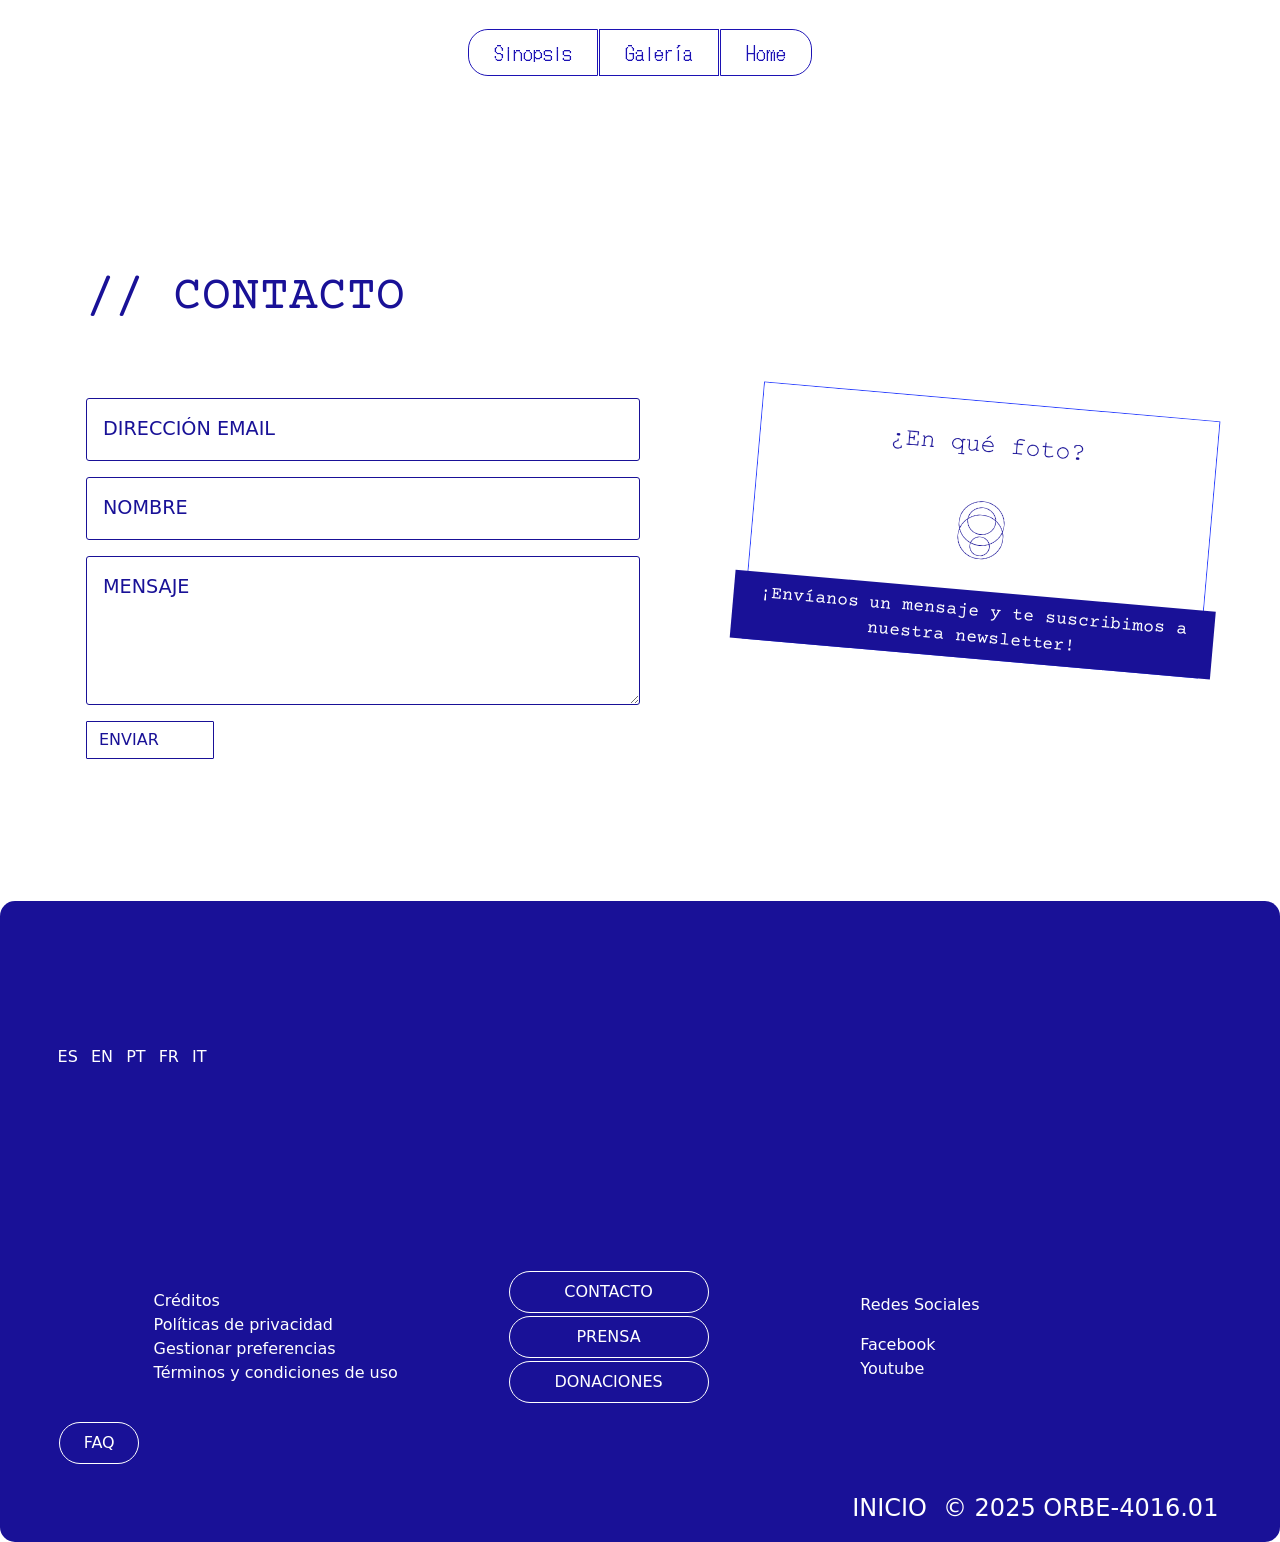
<file: en_que_foto-main/contacto.html>
<!DOCTYPE html>
<html lang="es">
<head>
    <meta charset="UTF-8">
    <meta name="viewport" content="width=device-width, initial-scale=1.0">
    <title>Contacto - Orbe-4016.01</title>
    <link rel="icon" type="image/x-icon" href="img/icon.ico">
    <link href="https://cdn.jsdelivr.net/npm/bootstrap@5.3.3/dist/css/bootstrap.min.css" rel="stylesheet" integrity="sha384-QWTKZyjpPEjISv5WaRU9OFeRpok6YctnYmDr5pNlyT2bRjXh0JMhjY6hW+ALEwIH" crossorigin="anonymous">
    <link rel="stylesheet" href="css/contacto.css">
    <link rel="stylesheet" href="css/style.css">
</head>
<body>

    <header>
        <div class="home-section-fondo-menu">
            <nav class="navbar navbar-expand-lg menu-oculto">
                <div class="container-fluid">
                    <a class="navbar-brand" href="#">
                        <img class="logotipo-navbar" src="img/signo.png" alt="Logotipo">
                    </a>
                    <button class="btn-menu btn-menu-icon navbar-toggler" type="button" data-bs-toggle="collapse" data-bs-target="#navbarNav" aria-controls="navbarNav" aria-expanded="false" aria-label="Toggle navigation">        
                            <div class="line"></div>
                            <div class="line"></div>
                    </button>
                    <div id="navbarNav" class="collapse navbar-collapse">
                        <ul class="navbar-nav page">
                          <li class="nav-item">
                            <a class="nav-link" href="index.html">Home</a>
                          </li>
                          <li class="nav-item">
                            <a class="nav-link" href="index.html#galeria">Galería</a>
                          </li>
                          <li class="nav-item">
                            <a class="nav-link" href="index.html#sinopsis-section">Sinopsis</a>
                          </li>
                          <li class="nav-item">
                            <a class="nav-link" href="contacto.html">Contacto</a>
                          </li>
                        </ul>
                      </div>
                </div>
            </nav>
            <nav class="d-none d-lg-block" id="botones-menu">
                <ul class="list-inline m-0">
                    <li class="list-inline-item"><a href="index.html#sinopsis-section" class="btn btn-outline-dark btn-menu pointer">Sinopsis</a></li>
                    <li class="list-inline-item"><a href="index.html#galeria" class="btn btn-outline-dark btn-menu pointer">Galería</a></li>
                    <li class="list-inline-item"><a href="index.html" class="btn btn-outline-dark btn-menu pointer">Home</a></li>
                </ul>
            </nav>   
        </div>
    </header>
    
    <section class="contacto d-flex align-items-center justify-content-center">
        <div class="container">
            <div class="col-md-6 ms-sm-3">
                <h2 class="text-center mb-4 heading">// CONTACTO</h2>
                <form id="contactForm" method="post">
                    <div class="mb-3">
                        <input type="text" class="form-control" id="address" name="address" placeholder="DIRECCIÓN EMAIL" required>
                    </div>
                    <div class="mb-3">
                        <input type="text" class="form-control" id="name" name="name" placeholder="NOMBRE" required>
                    </div>
                    <div class="mb-3">
                        <textarea class="form-control" id="message" name="message" rows="4" placeholder="MENSAJE" required></textarea>
                    </div>
                    <button type="submit" class="btn btn-primary">ENVIAR</button>
                </form>
                <div id="feedbackMessage" class="mt-3"></div>
            </div>
            <div class="row">
                <div class="image-container">
                    <img src="img/poster-2.png" alt="Placeholder" class="img-fluid rotate-5">
                    <div class="banner">¡Envíanos un mensaje y te suscribimos a nuestra newsletter!</div>
                </div>
            </div>
        </div>
    </section>

    <!-- Feedback Modal -->
    <div class="modal fade" id="feedbackModal" tabindex="-1" aria-labelledby="feedbackModalLabel" aria-hidden="true">
        <div class="modal-dialog">
            <div class="modal-content">
                <div class="modal-header">
                    <h5 class="modal-title" id="feedbackModalLabel">Mensaje Enviado</h5>
                    <button type="button" class="btn-close" data-bs-dismiss="modal" aria-label="Close"></button>
                </div>
                <div class="modal-body">
                    ¡Gracias por tu mensaje! Nos pondremos en contacto contigo pronto.
                </div>
                <div class="modal-footer">
                    <button type="button" class="btn btn-secondary" data-bs-dismiss="modal">Cerrar</button>
                </div>
            </div>
        </div>
    </div>

    <!-- footer -->
    <footer class="d-flex align-items-end">
        <div class="container d-block concon">
            <p class="pointer idiomas"><a href="#" class="pointer">Es</a> <a href="#" class="pointer">En</a> <a href="#" class="pointer">Pt</a> <a href="" class="pointer">Fr</a> <a href="#">It</a></P>
            <div class="container d-block">
                <div class="row justify-content-between g-3 mb-3">
                    <div class="col-sm-6 col-md-4 d-flex flex-column">
                        <a href="#" class="pointer">Créditos</a>
                        <a href="#" class="pointer">Políticas de privacidad</a>
                        <a href="#" class="pointer">Gestionar preferencias</a>
                        <a href="#" class="pointer">Términos y condiciones de uso</a>
                    </div>
                    <div class="col-sm-6 col-md-4 d-flex flex-column">
                        <button class="btn btn-outline-dark pointer">Contacto</button>
                        <button class="btn btn-outline-dark pointer">Prensa</button>
                        <button class="btn btn-outline-dark pointer">Donaciones</button>
                    </div>
                    <div class="col-sm-6 col-md-4 d-flex flex-column">
                        <p>Redes Sociales</p>
                        <a href="#" class="pointer">Facebook</a>
                        <a href="#" class="pointer">Youtube</a>
                    </div>
                </div>
            </div>
            <button class="btn btn-outline-dark pointer faq">FAQ</button>
            <div class="d-block d-sm-flex justify-content-end px-1 nombre">
                <a href="#" class="pointer pe-5">Inicio</a>
                <p class="pointer"><span>&copy;</span> 2025 Orbe-4016.01</p>
            </div>
        </div>
    </footer>

    <script src="https://cdn.jsdelivr.net/npm/bootstrap@5.3.3/dist/js/bootstrap.bundle.min.js" integrity="sha384-YvpcrYf0tY3lHB60NNkmXc5s9fDVZLESaAA55NDzOxhy9GkcIdslK1eN7N6jIeHz" crossorigin="anonymous"></script>
    <script src="https://code.jquery.com/jquery-3.6.0.min.js"></script>
    <script src="js/script.js"></script>

    <script>
        // transición entre páginas
        $(document).ready(function() {
            $("body").css("visibility", "visible").hide().fadeIn(2000);
         });
    </script>
</html>
</file>
<file: en_que_foto-main/css/contacto.css>
@import url('https://fonts.googleapis.com/css2?family=DotGothic16&family=Kosugi&display=swap');
@import url('https://fonts.googleapis.com/css2?family=Montserrat:wght@400;500;600;700&display=swap');
@import url('https://fonts.googleapis.com/css2?family=Courier+Prime:ital,wght@0,400;0,700;1,400;1,700&display=swap');


:root {

    /* Colores principales */
    --primary-color: #0D0592; 
    --secundary-color: #1118EC; 
    --accent-color: #FF3B2D; 
    --highlight-color: #EFFF41; 
    --background-color: white; 

    /* Colores de uso poco frecuente */
    --details-color: #EFFF41; 
    --purple: #1B0E6B; 
    --black: #252525; 

    /* Tipografías */
    --font-title: "DotGothic16", sans-serif;
    --font-body: "Montserrat", sans-serif; 
    --font-details: "Courier Prime", monospace; 
    --font-mono: "Courier Prime", monospace; 
    --font-btn-link: "Montserrat", sans-serif; 
}

* {
    margin: 0;
    padding: 0;
    box-sizing: border-box;
}

body {
    visibility: hidden;
}

button, a {
    font-weight: 500;
    text-decoration: none;
}

h1 {
    font-family: var(--font-body);
    font-size: calc(2rem + 10vw);
    color: var(--primary-color);
    letter-spacing: -.055em;
    border-top: 2px solid var(--primary-color);
    margin: 0;
    padding-left: 0.02em;
    line-height: 1;
}

.header-section {
    height: 100%;
    color: var(--primary-color);
    font-family: var(--font-body);
    font-weight: 500;
}


/* MENÚ */

/* Aplica al menu en pantalla grande */

.btn-menu { 
    margin: .5em .05em;
    border-radius: 15px;
    border: 1px solid var(--primary-color);
    font-size: 2.8em;
    background-color: rgba(255, 255, 255, 0.185);
    backdrop-filter: blur(10px);
    filter: brightness(1.2);
    font-family: var(--font-title);
    padding: 8px 15px;
    color: var(--primary-color);
}

#botones-menu  a {
    color: var(--primary-color) !important;
    transition: color 1s ease-in-out;
}

#botones-menu  a:hover {
    color: var(--accent-color) !important;
}

.btn-outline-dark {
    transition: 1s !important;
}

.btn-outline-dark:hover {
    background-color: rgba(255, 255, 255, 0.208);
    padding: 8px 15px 8px 1em;
}

.btn-outline-dark:focus {
    background-color: var(--background-color);
    color: var(--primary-color);
}

.home-section-fondo-menu {
    width: 100vw;
    display: flex;
    justify-content: center;
    align-items: center;
    z-index: 999;
    position: fixed;
} 

/* Aplica al menu en pantallas pequeñas */

.btn-menu-icon {
    background: rgba(255, 255, 255, 0.112);
    backdrop-filter: blur(5px);
    height: 45px;
    width: 50px;
    display: flex;
    justify-content: center;
    align-items: center;
    position: absolute;
    top: 0;
    right: 1.7%;
    border: 1px solid var(--secundary-color);
} 

.navbar {
    padding: 0;
}

.navbar-nav {
    height: 70vh;
    display: flex;
    justify-content: center;
    background: rgba(255, 255, 255, 0.564);
    backdrop-filter: blur(10px);
    text-align: center;
    font-size: 1.8em;
    text-transform: uppercase;
    border: 1px solid var(--primary-color);
    border-radius: 20px;
    margin: 1rem 1%;
    font-family: var(--font-title);
    position: relative;
} 

.navbar-collapse {
    transform: scaleY(0) rotate(50deg);
    transform-origin: right top;
    opacity: 0;
}

.navbar-collapse.show {
    transform: scaleY(1) rotate(0);
    opacity: 1;
}

.navbar-collapse ul li a {
    color: var(--primary-color) !important;
}

.menu-oculto {
    width: 100vw;
}

.logotipo-navbar {
    width: 4rem;
    height: auto;
    margin-left: .7rem;
    margin-top: 7%;
    cursor: pointer;
    opacity: .9;
}

.navbar-toggler {
    padding: 0;
}

.line {
    height: 1px;
    width: 70%;
    border-radius: 3px;
    transition: 800ms;
    background-color: var(--secundary-color);
    position: absolute;
}

.line:first-child {
    top: 15px;
}

.line:last-child {
    top: 25px;
}

.btn-menu-icon.m .line:first-child {
    transform: rotate(140deg);
    top: 20px;
}

.btn-menu-icon.m .line:last-child {
    transform: rotate(-140deg);
    top: 20px;
}



@media (max-width: 576px) {

.navbar-nav {
        height: 50vh;
        margin: 2.3rem 1%;
    }

    .btn-menu {
        margin: 3% 1%;
    }
}

/* CONTENEDORES */

.container {
    display: flex;
    justify-content: center;
    align-items: center;
    padding: 0;
    padding-top: 10rem !important;
}

.container-fluid {
    display: flex;
    justify-content: center;
    align-items: center;
    padding: 0;
    height: 100vh;
    overflow: hidden;
    object-fit: cover;
}


/* Elementos en general */

[data-aos="my-fade-up"] {
    transform: translateY(50px);
    filter: blur(.3rem);
    transition-property: transform, opacity, filter;
  
    &.aos-animate {
        transform: translateY(0);
        filter: blur(0);
        z-index: 0;
    }
}


.contacto {
    height: 100vh;
}

.row {
    display: flex;
    justify-content: center;
    align-items: center;
    padding-left: 6rem;
}

.col-md-6 {
    padding-right: 5rem !important;
    align-items:start;
}       

.col-md-6 h2{
    text-align: start!important;
    padding-bottom: 3rem;
    font-family: var(--font-mono);
    color: var(--primary-color);
    /* font-weight: bold; */
    font-size: 3rem;
}     

/* Placeholder text styling */
::placeholder {
    color: var(--primary-color);
    opacity: 1; 
}

/* Estilo para las cajas de entrada */
.form-control {
    background-color: white;
    color: var(--primary-color); /* Color del texto dentro de las cajas */
    border: 1px solid var(--primary-color); /* Color del borde de las cajas */
    border-radius: 3px;
    padding: 1rem;
    font-size: 1.2rem;
    opacity: 1; 
}

.form-control::placeholder {
    color: var(--primary-color); /* Color del texto placeholder */
}

.form-control:focus {
    outline: none;
    box-shadow: 0 0 10px rgba(0, 0, 0, 0.2);
}

.image-container {
    position: relative;
    display: inline-block;
    transform: rotate(5deg); /* Apply rotation to the container */
}

.image-container img {
    border: #2036fd 1px solid;
    display: block;
}

.banner {
    position: absolute;
    bottom: 0;
    left: 0;
    width: 100%;
    background-color: var(--primary-color);
    color: white;
    text-align: center;
    padding: 0.5rem 0;
    font-size: 1.1rem;
    font-family: var(--font-mono);
}

.btn-primary {
    background-color: white;
    border: solid 1px var(--primary-color);
    border-radius: 1px;
    color: var(--primary-color);
    width: 8rem;
    text-align: start;

}


/* FOOTER */
footer {
    height: auto;
    width: 100vw;
    max-width: 100%;
    margin-top: 0rem;
    border-radius: 3px;
    color: var(--primary-color);
    background-color: white;
    padding-top: 0rem !important;
}

footer .concon {
    margin: 0 2%;
    max-width: 100%;
    transform: translateY(-1em);
    padding: 2em 2em 0 2em;
}

footer .concon .container {
    margin: 0;
}

footer .btn {
    color: var(--primary-color);
    padding: .5em;
    margin: .1em;
    border-color: var(--primary-color);
    border-radius: 30px;
    text-transform: uppercase;
}

footer .btn:hover {
    background-color: var(--purple);
}

footer a:hover {
    color: var(--accent-color);
    padding: 0;
}

.nombre {
    text-transform: uppercase;
    font-size: 1.5em;
    font-weight: 400;
    margin-top: 1.5rem;
}

.nombre p {
    margin: 0;
}

.idiomas {
    padding-bottom: 1.5rem;
    text-transform: uppercase;
}

.idiomas > * {
    margin-right: .5em;
}

.faq {
    width: 80px;
}

footer .row .btn {
    width: 200px;
}



/* mediaquery */
@media (max-width: 1200px) {

    #modal1 {
        max-width: 720px;
    }

    .aviso {
        display: none;
    }

    #carouselReviews .carousel-inner {
        margin: 0 1rem;
    }

    #carouselReviews {
        max-width: 1100px;
        margin-top: 2rem;
    }

    #video-tv {
        width: 140%;
    }

    #carouselReviews .card {
        height: auto;
    }

    .open img {
        opacity: 1;
        bottom: -15rem;
        transform: scale(3);
    }

}

@media (max-width: 992px) {

    .start-section-color-fondo-menu {
        padding-top: 1%;
    }

    .container-fluid {
        height: auto;
    }

    .logotipo  {
        display: none;
    }

    .banner {
        font-size: small;
    }

    .footer {
        padding-top: 5rem !important    ;
    }
}

@media (min-width: 992px) {

    .menu-oculto {
        display: none !important;
    }
    
}

@media (max-width: 769px) {

    h1 {
        padding-left: .5rem;
        font-size: calc(1.3rem + 15vw);
        letter-spacing: .15em;
        padding-top: .2em;
        padding-bottom: .3em;
        text-transform: uppercase;
        font-family: var(--font-title);
        text-align: center;
    }

    .navbar-nav {
        height: 50vh;
        margin: 2.3rem 1%;
    }

    .btn-menu {
        margin: 3% 1%;
    }

    .row {
        display: none !important;
    }
}

@media (max-width: 576px) {

    .navbar-nav {
            height: 50vh;
            margin: 2.3rem 1%;
        }
    
        .btn-menu {
            margin: 3% 1%;
        }
    }

    .contacto .col-md-6 {
        margin-left: 1rem;
        padding-bottom: 1rem;
        padding-right: 1rem !important;
    }
</file>
<file: en_que_foto-main/css/style.css>
@import url('https://fonts.googleapis.com/css2?family=DotGothic16&family=Kosugi&display=swap');
@import url('https://fonts.googleapis.com/css2?family=Montserrat:wght@400;500;600;700&display=swap');
@import url('https://fonts.googleapis.com/css2?family=Courier+Prime:ital,wght@0,400;0,700;1,400;1,700&display=swap');


:root {

    /* Colores principales */
    --primary-color: #0D0592; 
    --secundary-color: #1118EC; 
    --accent-color: #FF3B2D; 
    --highlight-color: #EFFF41; 
    --background-color: white; 

    /* Colores de uso poco frecuente */
    --details-color: #EFFF41; 
    --purple: #1B0E6B; 
    --black: #252525; 

    /* Tipografías */
    --font-title: "DotGothic16", sans-serif;
    --font-body: "Montserrat", sans-serif; 
    --font-details: "Courier Prime", monospace; 
    --font-mono: "Courier Prime", monospace; 
    --font-btn-link: "Montserrat", sans-serif; 
}


* {
    margin: 0;
    padding: 0;
    box-sizing: border-box;
}

body {
    visibility: hidden;
}

button, a {
    font-weight: 500;
    text-decoration: none;
    color: var(--primary-color);
}

a:hover {
    color: var(--background-color);
    padding: 0 .1em;
}

h1 {
    font-family: var(--font-body);
    font-size: clamp(5rem, 12vw, 10rem);
    color: var(--primary-color);
    letter-spacing: -.035em;
    margin: 0;
    padding-left: 0.1em;
    line-height: 1;
}

.header-section {
    height: 100%;
    color: var(--primary-color);
    font-family: var(--font-body);
    font-weight: 500;
}


/* MENÚ */

/* Aplica al menu en pantalla grande */

.btn-menu {
    margin-top: 1.5em;
    border: 1px solid var(--primary-color);
    font-size: 1.2em;
    backdrop-filter: blur(10px);
    background-color: rgba(255, 255, 255, 0.208);
    font-family: var(--font-title);
    padding: 8px 25px;
}


#botones-menu  a {
    color: var(--background-color);
    transition: color 1s ease-in-out;
    border-radius: 0;
}

#botones-menu ul li:first-child a {
    border-top-left-radius: 20px;
    border-bottom-left-radius: 20px;
}

#botones-menu ul li:last-child a {
    border-top-right-radius: 20px;
    border-bottom-right-radius: 20px;
}

#botones-menu  a:hover {
    color: var(--accent-color);
}

.list-inline-item:not(:last-child) {
     margin-right: -.4em;
}

.btn-outline-dark {
    transition: 1s !important;
}

.btn-outline-dark:hover {
    background-color: rgba(255, 255, 255, 0.208);
    padding: 8px 15px 8px 1em;
}

.btn-outline-dark:focus {
    background-color: var(--background-color);
    color: var(--primary-color);
}

.home-section-fondo-menu {
    width: 100vw;
    display: flex;
    justify-content: center;
    align-items: center;
    z-index: 999;
    position: fixed;
    top: 0;
    left: 0;
    right: 0;
} 

/* Aplica al menu en pantallas pequeñas */

.btn-menu-icon {
    backdrop-filter: blur(5px);
    filter: brightness(1.2);
    background-color: #ffffff00;
    height: 45px;
    width: 50px;
    display: flex;
    justify-content: center;
    align-items: center;
    position: absolute;
    top: 0;
    right: 1.5%;
    border: 2px solid var(--secundary-color);
} 

.navbar {
    padding: 0;
}

.navbar-nav {
    height: 70vh;
    display: flex;
    justify-content: center;
    background: var(--primary-color);
    backdrop-filter: blur(10px);
    text-align: center;
    font-size: 1.8em;
    text-transform: uppercase;
    border: 1px solid var(--background-color);
    border-radius: 20px;
    margin: 1rem 1%;
    font-family: var(--font-title);
    position: relative;
} 

.navbar-collapse {
    transform: scaleY(0) rotate(50deg);
    transform-origin: right top;
    opacity: 0;
}

.navbar-collapse.show {
    transform: scaleY(1) rotate(0);
    opacity: 1;
}

.navbar-collapse ul li a {
    color: var(--background-color)!important;
}

.menu-oculto {
    width: 100vw;
}

.logotipo-navbar {
    width: 3rem;
    height: auto;
    margin-left: 1rem;
    margin-top: 18%;
    cursor: pointer;
    opacity: 1;
}

.navbar-toggler {
    padding: 0;
}

.line {
    height: 1px;
    width: 70%;
    border-radius: 3px;
    transition: 800ms;
    background-color: var(--secundary-color);
    position: absolute;
}

.line:first-child {
    top: 15px;
}

.line:last-child {
    top: 25px;
}

.btn-menu-icon.m .line:first-child {
    transform: rotate(140deg);
    top: 20px;
}

.btn-menu-icon.m .line:last-child {
    transform: rotate(-140deg);
    top: 20px;
}


/* CONTENEDORES */

.container {
    display: flex;
    justify-content: center;
    align-items: center;
    padding: 0;
}

.container-fluid {
    display: flex;
    justify-content: center;
    align-items: center;
    padding: 0;
    height: 100vh;
    overflow: hidden;
    object-fit: cover;
}


/* HOME SECTION */

#home-section {
    height: 100vh;
    max-height: 100vh;
    width: 100%;
    max-width: 100vw;
    padding: 0;
    background-color: #01009a;
}

/* Logotipo y Play con Video de fondo */

#logotipo {
    position: absolute;
    object-fit: cover;
    top: 6rem;
    left: 1rem;
    width: 40%;
    mix-blend-mode: hard-light;
    animation: desplazamiento 1.8s cubic-bezier(0.45, 0, 0.35, 1) infinite;
    animation-play-state: running;
    opacity: 0;
    transition: opacity 2s cubic-bezier(0.45, 0, 0.35, 1);
    z-index: 8;
}

@keyframes desplazamiento {
    0%, 100% {
        transform: translate(0, 0) scale(1);
        filter: brightness(1) blur(0);
    }
    25% {
        transform: translate(-0.3px, 0) scale(0.999);
        filter: brightness(1.1) blur(0);
    }
    50% {
        transform: translate(-0.5px, -0.7px) scale(0.997);
        filter: brightness(1.5) blur(0);
    }
    75% {
        transform: translate(0, -0.3px) scale(0.999);
        filter: brightness(1.1) blur(0);
    }
}

/* Play */

.open {
    background: none;
    border: none;
    position: absolute;
    z-index: 2;
    width: 5%;
    font-size: 3rem;
    color: var(--primary-color);
    font-family: var(--font-details);
    display: flex;
    justify-content: center;
}

/* Play en pantalla pequeña */

.open p {
    display: none;
    color: var(--background-color);
    font-family: var(--font-title);
    font-size: .6em;
    border-radius: 10px;
    border: 1px solid var(--secundary-color);
    backdrop-filter: blur(1px);
    filter: brightness(1.2);
    width: 100%;
    padding-left: 2%;
}

button.open {
    background-color: transparent;
    border: none;
}

@keyframes glitch {
    0% { 
        text-shadow: 1px 1px 20px var(--background-color), 
                     -2px -2px 20px var(--background-color); 
    }
    25% { 
        text-shadow: 3px 3px 30px var(--background-color), 
                     3px -3px 10px var(--background-color); 
    }
    50% { 
        text-shadow: -3px 3px 20px var(--background-color), 
                     -3px 3px 60px var(--background-color); 
    }
    75% { 
        text-shadow: -2px 2px 30px var(--background-color), 
                     -2px 2px 30px var(--background-color); 
    }
    100% { 
        text-shadow: -1px -1px 10px var(--background-color); 
    }
}

/* Play en pantalla grande */

.open img {
    width: 100%;
    transform: scale(1.1);
    opacity: 0;
    transition: opacity 500ms ease-out, transform 400ms ease-out;
    position: absolute;
    bottom: 1rem;
}

.open img:hover {
    opacity: 1;
    transform: scale(1);
}

#busca-play {
    background-color: var(--purple);
    color: var(--background-color);
    border-radius: 15px;
    padding: .5em;
    position: fixed;
    white-space: nowrap;
    transform: rotate(-2deg);
    transition: left 0.8s cubic-bezier(.3, 0.85, 0.07, 1), top 0.8s cubic-bezier(.3, 0.85, 0.07, 1), opacity 0.5s;
    display: none;
    opacity: 0;
    z-index: 5;
}

/* Video de fondo */

.video-tv-container {
    display: flex;
    justify-content: center;
    align-items: center;
    object-fit: cover;
}

#video-tv {
    display: block;
    width: 105%;
    opacity: 0.95;
    z-index: 1;
    filter: brightness(.5);
    filter: contrast(1.2);
}


/* VENTANA MODAL */

dialog .teaser {
    cursor: pointer;
}

dialog {
    margin: auto;
}

dialog::backdrop {
    background:rgba(15, 15, 15, 0.98);
}

dialog .x {
    display: flex;
    justify-content: space-between;
    background-color: var(--primary-color);
    border-bottom: 1px solid var(--secundary-color);
    font-size: 1.2em;
}

#dialogTitle {
    font-size: .7em;
    color: var(--background-color);
    padding-left: 10px;
    padding-top: 6px;
    margin: 0;
    letter-spacing: .03em;
    font-family: var(--font-mono);
}

dialog button {
    padding: 0 .4em;
    color: var(--secundary-color);
    font-weight: 500;
    background: var(--background-color);
    border: 1px solid var(--secundary-color);
    border-radius: 2px;
    box-shadow: 0 0 30px var(--background-color), 0 0 80px var(--background-color);
}

dialog button:hover {
    background: var(--accent-color);
    transition: 0.4s ease-in;
    box-shadow: 0 0 30px var(--accent-color), 0 0 50px var(--accent-color), 0 0 80px var(--accent-color);
}

#modal1 {
    width: 100%;
    max-width: 1080px;
    border: 1px solid var(--black);
    border-radius: 5px;
}

.video-container {
    position: relative;
    background: var(--black);
    object-fit: contain;
}

.video-container video {
    position: absolute;
    width: 100%;
}

.scroll {
    overflow: hidden;
}


/* SUBTÍTULOS */

video::cue {
    font-size: 1.5rem;
    background-color: var(--secundary-color);
    background-clip: content-box;
    color: var(--background-color);
    line-height: 1em;
}

::cue(b) {
    color: var(--accent-color);
    /* font-size: 1.2em; */
    background-clip: padding-box;
}

::cue(i) {
    color: var(--details-color);
}


/* AVISO DE ESTRENO */

.aviso {
    position: absolute;
    bottom: 0;
    right: 3px;
    z-index: 2;
    width: 99.7%;
    height: 15%;
    transition: opacity 0.5s ease-in-out;
    color: var(--background-color);
    backdrop-filter: blur(10px);
    filter: brightness(1.2);
    border: 1px solid var(--primary-color);
    border-radius: 15px;
}

div.fixed-1 {
    opacity: 0;
    background-color: var(--background-color);
    bottom: 0;
    left: 0;
    width: 100%;
    height: 100%;
    transition: 1s ease-in;
}

.fixed-1.hover-opacity-1 {
    opacity: .2;
}

div.fixed-2 {
    overflow: auto;
    border: none;
    bottom: 0;
    left: 0;
    width: 100%;
    overflow-x: hidden;
    height: 100%;
}

.aviso:hover {
    background-color: var(--purple);
}

.fixed-2:hover a {
    text-decoration: underline;
}

.fixed-2 .sticky {
    top: 12px;
    position: sticky;
    margin-right: .6em;
}

.fixed-close {
    width: 2.5rem;
    height: 2.5rem;
    padding: .8rem;
    display: flex;
    align-items: center;
    justify-content: center;
    background-color: transparent;
    color: var(--background-color);
    transition: background-color .8s;
    font-size: 1.5em;
    font-family: var(--font-title);
    margin-top: .1em;
}

.fixed-close:hover {
    background-color: var(--accent-color);
}

.fixed-2 p {
    font-size: 1.3em;
    margin: 1.5rem 0;
    text-align: right;
    padding-right: 1em;
}

.fixed-2 h2 {
    font-size: 1.2em;
    line-height: 1;
    padding-bottom: .1em;
}

.fixed-2 span {
    font-size: 1.1em;
    margin-right: 5%;
}

.fixed-2 p:last-child {
    margin-top: 50px;
}

.fixed-2 a {
    font-family: var(--font-title);
    color: var(--background-color);
    transition: color .5s;
    letter-spacing: -.04em;
    font-weight: 500;
    padding-left: 1em;
}

.fixed-2 a:hover {
    color: var(--highlight-color);
    text-decoration: underline;
}


/* ESTILO SCROLLBAR */

::-webkit-scrollbar {
    width: 10px;
}
  
.fixed-2::-webkit-scrollbar-track {
    border: 1px solid #2036fd00;
}
   
.fixed-2::-webkit-scrollbar-thumb {
    background: #3106ca00; 
}

::-webkit-scrollbar-track {
    border: 1px solid var(--primary-color);
    border-radius: 4px;
}
   
::-webkit-scrollbar-thumb {
    background: var(--primary-color); 
    border-radius: 4px;
}
  
::-webkit-scrollbar-thumb:hover {
    background: #FEF102; 
    box-shadow: inset 0 0 3px var(--details-color);
}


/* TOOLTIP */
 
.custom-tooltip {
    --bs-tooltip-bg: var(--purple);
}

.tooltip-inner {
    font-size: 1.2rem;
    height: 85px;
    padding: 1em;
    line-height: 1.4;
    color: var(--background-color);
    background: var(--purple);
    border-radius: 50%;
    max-width: 250px !important;
    font-family: var(--font-title);
    opacity: .9;
}


/* SINOPSIS SECTION */

#sinopsis-section {
    flex-direction: row;
}

#sinopsis-section article {
    background-color: var(--primary-color);
    border: 2px solid var(--background-color);
    margin: 0 1px;
    border-radius: 1rem;
    position: relative; 
    z-index: 1;
}

#sinopsis-section article:first-child {
    padding: 0 2rem;
    display: flex;
    align-items: center;
}

#sinopsis-section article:last-child {
    border-radius: 15px;
    width: 40%;
    border: 2px solid var(--primary-color);
}

#sinopsis-section article:last-child img {
    border-radius: 15px;
}

#sinopsis-section .space {
    filter: brightness(2);
}

#sinopsis-section h3 {
    align-self: flex-start;
    padding: 0 .3em;
    font-size: 1.2em;
    margin-left: -.2em;
    font-family: var(--font-details);
}

#sinopsis-section p {
    margin: 1.5rem 0;
    font-family: var(--font-body);
    font-weight: 500;
    line-height: 110%;
    letter-spacing: -.025em;
    font-size: clamp(.5rem,calc(.5rem + ((2 - .5)*((100vw - 20rem)/(120 - 20)))),2rem);
}

#sinopsis-section a {
    align-self: flex-end;
    font-size: 1.2em;
    font-family: var(--font-details);
    color: var(--background-color);
    border: 1px solid transparent;
    margin-right: .8em;
    transform: translateX(10px);
    transition: color .5s ease-in-out, transform .5s ease-in-out, background-color .5s, padding-right .5s ease-in-out, letter-spacing .5s ease-in-out;
}

#sinopsis-section a:hover {
    color: var(--secundary-color);
    border: 1px solid var(--background-color);
    background-color: var(--details-color);
    transform: translateX(0);
    padding-right: 1em;
    letter-spacing: .033em;
    font-weight: 400;
}

#sinopsis-section article:first-child .container {
    display: flex;
    flex-direction: column;
    align-items: center;
    color: var(--background-color);
    padding: 2rem 0;
}


/* NARRATIVAS SECTION */

#narrativas-section .section-inner h3 a {
    color: var(--background-color);
}

#narrativas-section .section-inner h1 {
    color: var(--background-color);
}

#narrativas-section .card.h-100 {
    background-color: rgba(255, 255, 255, 0.152);
}

.section-inner {
    height: auto;
    font-family: var(--font-mono);
    border: 1px solid var(--background-color);
    border-radius: 15px;
    background-color: var(--primary-color);
    color: var(--background-color);
    overflow: hidden;
}

#narrativas-section .section-inner h1 {
    width: 100%;
    max-width: 100%;
    line-height: 1;
    margin-bottom: 1rem;
}

#archi {
    width: 30%;
    filter: contrast(100%);
    opacity: .1;
}

#archi-2 {
    width: 30%;
    display: none;
}

.intro {
    width: 100%;
    max-width: 100%;
    padding: 3rem 4rem 0;
    border: 2px solid var(--primary-color);
    border-radius: 15px;
}

.intro .row {
    margin-left: 0;
    margin-right: 0;
}

.col-archi button {
    background-color: var(--primary-color);
    border: 1px solid var(--background-color);
    padding: 0 5px;
    transition: .5s ease-out;
    color: var(--background-color);
}

.col-archi button:hover {
    background-color: var(--accent-color);
}

.rev {
    font-size: 1em;
    text-indent: -2px;
    font-family: var(--font-title);
}

.situ {
    font-family: var(--font-mono);
    font-size: 1em;
    font-weight: 400;
}

.situ a:hover {
    font-weight: 400;
    background-color: var(--details-color);
    color: var(--background-color);
}

#carouselReviews {
    margin-top: 5%;
    margin-bottom: 5%;
}

#narrativas-section .section-inner-2 {
    margin-top: 1px;
}

.carousel-item.active, .carousel-item-next, .carousel-item-prev {
    display: flex;
}

.carousel-item.active.card.a1 {
    padding-bottom: 0;
    background-color: transparent;
}

.estrellas {
    width: 90%;
}

.card-footer {
    border-top: none;
    background-color: transparent;
    padding-top: 1rem;
    margin-left: 1rem;
    margin-right: 1rem;
}

.card {
    color: var(--background-color);
    border-color: var(--background-color);
    border: 1px solid;
    padding: 1rem 1rem;
    font-weight: 500;
}

.carousel-control-prev-icon {
    background-image: url(../img/prev-icon.png);
    filter: brightness(0) invert(1);
    background-size: 60% 60%;
    background-position: center;
}

.carousel-control-next-icon {
    background-image: url(../img/next-icon.png);
    filter: brightness(0) invert(1);
    background-size: 60% 60%;
    background-position: center;
}

.carousel-control-next,
.carousel-control-prev {
    width: 3rem;
    height: 3rem;
    min-width: 3rem;
    min-height: 3rem;
    border-radius: 50%;
    background-color: rgba(31, 10, 136, 0.716);
    display: flex;
    align-items: center;
    justify-content: center;
    padding: 0;
    top: 50%;
    transform: translateY(-50%);
}

.carousel-control-next:hover,
.carousel-control-prev:hover {
    background-color: rgba(10, 21, 95, 0.85);
}

@media (max-width: 767.98px) {
    .carousel-control-next,
    .carousel-control-prev {
        background-color: transparent;
        border-radius: 0;
        width: 3.5rem;
        height: 3.5rem;
        min-width: 3.5rem;
        min-height: 3.5rem;
    }
}

.carousel-inner {
    margin: 0;
    padding: 0;
}

#carouselReviews .carousel-item {
    border: none;
    height: 500px;
}

#carouselReviews .card h5 {
    font-size: 1.7em;
    padding-bottom: 1.5rem;
    font-family: var(--font-mono);
    font-weight: 400;
    text-transform: uppercase;
}

#carouselReviews .card p {
    font-family: var(--font-title);
    font-weight: 400;
    transition: opacity 500ms, transform 500ms, height 500ms;
    font-size: 1em;
}

.card-body.slide-carousel {
    padding: 0;
    height: 500px;
}

#carouselReviews .card {
    border-radius: 15px;
}

.carousel-indicators [data-bs-target] {
    background-color: var(--background-color);
    width: 8px;
    height: 8px;
    border-radius: 50%;
    border: 1px solid var(--background-color);
    background-color: var(--primary-color);
}

.carousel-indicators {
    position: absolute;
    bottom: -30px;
    display: flex;
}

.carousel-indicators .active {
    background-color: var(--background-color);
}

.accordion-button {
    padding: 0 .7em;
    margin-right: .3em;
    width: auto;
    color: var(--background-color);
    font-family: var(--font-mono);
    font-size: 1rem;
    border: 1px solid var(--background-color);
    background-color: var(--primary-color);
}

.accordion-item:last-of-type > .accordion-header .accordion-button.collapsed, .accordion-item:first-of-type > .accordion-header .accordion-button {
    border-radius: 0;
}

.accordion-button::after {
    margin-left: .5em;
    background-image: url(../img/more-icon.png);
}

.accordion-button:not(.collapsed) {
    color: var(--background-color);
    background-color: var(--primary-color);
    border: 1px solid var(--background-color);
    box-shadow: none;
}

.accordion-button:not(.collapsed)::after {
    background-image: url(../img/more-icon.png);
}

.accordion-header {
    display: flex;
    justify-content: flex-end;
}

.accordion-item {
    border: none;
    margin-top: .5em;
    background-color: transparent;
}

.accordion-body {
    padding: 1em 0 0 0;
    color: var(--background-color);
    font-family: var(--font-mono);
    text-align: justify;
}


/* VIDEO SECTION */

.fondo-2 {
    height: 300px;
    background: center / cover repeat url(../img/fondo-02.png);
    background-size: 100% auto; 
}

.pe-5 {
    padding-right: 0 !important;
}

.section-inner.dark {
    border-radius: 0;
    background-color: var(--primary-color);
    border: 1px solid var(--background-color);
    color: var(--background-color);
}

.comentario {
    font-size: 1rem;
    font-family: var(--font-body);
}

.coleccion-horizontal {
    border-top: 1px solid var(--background-color);
}

.coleccion-horizontal h3 {
    font-size: 2em;
}

.coleccion-horizontal:first-child {
    color: var(--background-color);
}

.video-s {
    padding-bottom: 2%;
    background: none;
    max-width: 100vw;
    overflow: hidden;
}

.v {
    width: 700px;
    height: 40vh;
    border: 1px solid var(--background-color);
    transform-origin: bottom;
    text-transform: uppercase;
    overflow: hidden;
    transition: height 0.5s ease;
}

h1.dark {
    color: var(--background-color);
    border-bottom: 1px solid var(--background-color);
}

.bg-video {
    position: absolute;
    top: 0;
    left: 0;
    width: 100%;
    height: 100%;
    object-fit: cover;
    transform: scale(1.2);
    z-index: -1;
}

.v-2 button {
    background: none;
    border: none;
    font-family: var(--font-title);
    text-transform: uppercase;
    font-size: 1.1em;
    z-index: 2;
    margin-top: 26%;
    color: var(--background-color);
}

.i-v {
    top: 3.5%;
    left: 4%;
    color: var(--background-color);
    font-family: var(--font-body);
}

.i-z {
    z-index: 2;
}

.cover {
    width: 100%;
    height: 100%;
    top: 0;
    left: 0;
    background-color: var(--primary-color);
    z-index: 1;
    opacity: 1;
    transition: 2s cubic-bezier(0.19, 1, 0.22, 1);
}

.v-2:hover .cover {
    opacity: .2;
}


.i-v h3 {
    font-size: 2.3em;
    line-height: 1;
    margin-right: .4em;
    font-weight: 400;
}

.i-v h2 {
    font-size: .9em;
    font-weight: 400;
    margin: 0;
    line-height: 1;
}

.i-v div div h2:last-child {
    border-bottom: 1px solid var(--background-color);
}

.i-v div div {
    margin-top: .2em;
}


/* EXTRA SECTION */

#extra-section .section-inner {
    background: rgb(32,54,253);
    background: linear-gradient(0deg, rgba(32,54,253,1) 0%, rgba(201,207,255,1) 40%, rgba(255,255,255,1) 100%);
}

#extra-section h5 {
    color: var(--black);
    padding-top: .8rem;
    margin-bottom: .3rem;
}

.character .card a:hover {
    color: var(--accent-color) !important;
}

#extra-section p,
#extra-section p a {
    color: var(--black);
    margin-top: 0;
}

.character .card {
    padding: 5px;
    border-radius: 0.3rem;
    position: relative;
    overflow: hidden;
}

.character .card-body {
    padding: 2px 5px;
    line-height: 1;
    position: relative;
    z-index: 3;
}

.character {
    padding: 5% 0;
    overflow-x: hidden;
}

.character .row {
    gap: 20px;
}

.character .card a {
    text-decoration: underline;
    color: var(--secundary-color);
}

.card-overlay {
    position: absolute;
    top: 0;
    left: 0;
    width: 100%;
    height: 100%;
    background-color: #122be64b;
    opacity: 0;
    transition: opacity 0.3s;
    z-index: 2;
    pointer-events: none;
    padding: 1em;
    border-radius: 0.3rem;
}

.card:hover .card-overlay {
    opacity: 1;
}

.card-overlay p {
    color: var(--background-color);
    font-size: 1.1em;
    background-color: var(--highlight-color);
    display: inline-block;
    padding: 0.25em 0.5em;
    border: 1px solid var(--black);
}

/* GALERIA SECTION */

#galeria{
    height: 145vh;
    overflow: hidden;
    background-color: var(--primary-color);
}

#pixi-container {
    width: 100%;
    height: 145vh;
    position: relative;
    overflow: hidden;
}

#postalButton {
    position: relative;
    background-color: var(--primary-color);
    border: none;
    color: var(--background-color);
    padding: 0 .5em;
    font-size: 1rem;
    font-family: var(--font-body);
    font-weight: 400;
    transition: background-color .3s ease-in;
    border: 1px solid var(--background-color);
}

#postalButton:hover {
    background-color: var(--details-color);
    color: var(--purple);
    border: 1px solid var(--background-color);
}


/* AOS */
/* VHS SECTION */

#vhs-section {
    color: var(--primary-color);
    font-family: var(--font-title);
    letter-spacing: .015em;
}

.vhs {
    background-image: url(../img/fondo-01.png);
    background-color: var(--highlight-color);
    background-repeat: repeat-x;
    background-size: cover;
    background-position: 0% 50%;
    display: flex;
    align-items: center;
    justify-content: center;
    position: relative;
    z-index: 2;
}

.vhs h5 {
    text-align: right;
    position: absolute;
    bottom: 0;
    right: 0;
    line-height: 143%;
    width: 70%;
    margin: 0;
    letter-spacing: -.035em;
    font-size: clamp(.5rem,calc(.5rem + ((2 - .5)*((100vw - 20rem)/(120 - 20)))),2rem);
}

.vhs span {
    background-color: var(--background-color);
    padding: 0 1%;
}

#vhs-section .descrip {
    font-size: 1.3em;
    line-height: 110%;
    margin: 0;
    padding: 1rem 1rem;
    text-align: center;
    background-color: var(--background-color);
    border-top: 2px solid var(--primary-color);
}

/* @keyframes mover-fondo {
    0% {
        background-position: 0% 50%;
    }
    100% {
        background-position: 100% 50%;
    }
} */

.vhs img {
    width: 50%;
}

@keyframes avanzr-retro-avanzr {
    0% {
        transform: translateX(-500px);
        opacity: 0;
        filter: blur(0.2rem);
    }
    30% {
        transform: translateX(15px);
        opacity: .9;
    }
    55% {
        transform: translateX(-2px);
        opacity: 1;
    }
    100% {
        transform: translateX(0);
        filter: blur(0);
    }
}

[data-aos="vhs-animation"] {
    opacity: 0;
    transition-property: opacity;
  
    &.aos-animate {
        opacity: 1;
        animation: avanzr-retro-avanzr 4s cubic-bezier(0.3, 0, 0.1, 1);
    }
}

/* Elementos en general */

[data-aos="my-fade-up"] {
    transform: translateY(50px);
    filter: blur(.3rem);
    transition-property: transform, opacity, filter;
  
    &.aos-animate {
        transform: translateY(0);
        filter: blur(0);
        z-index: 0;
    }
}

/* footer */

footer {
    height: auto;
    width: 100vw;
    max-width: 100%;
    margin-top: 1px;
    border-radius: 15px;
    color: var(--background-color);
    background-color: var(--primary-color);
}

footer a {
    color: var(--background-color);
    transition: color 0.3s, padding 0.3s;
}

footer .concon {
    margin: 0 2%;
    max-width: 100%;
    transform: translateY(-1em);
    padding: 2em 2em 0 2em;
}

footer .concon .container {
    margin: 0;
}

footer .btn {
    color: var(--background-color);
    padding: .5em;
    margin: .1em;
    border-color: var(--background-color);
    border-radius: 30px;
    text-transform: uppercase;
}

footer .btn:hover {
    background-color: var(--secundary-color);
    border-color: var(--background-color);
}

footer a:hover {
    color: var(--accent-color);
    padding: 0;
}

.nombre {
    text-transform: uppercase;
    font-size: 1.5em;
    font-weight: 400;
    margin-top: 1.5rem;
}

.nombre a {
    margin-right: 1rem;
}

.nombre p {
    margin: 0;
}

.idiomas {
    padding-bottom: 1.5rem;
    text-transform: uppercase;
}

.idiomas > * {
    margin-right: .5em;
}

.faq {
    width: 80px;
}

footer .row .btn {
    width: 200px;
}


@media (max-width: 1200px) {

    #modal1 {
        max-width: 720px;
    }

    .video-tv-container {
        padding: 0;
    }
    
    .aviso {
        display: none;
    }

    #carouselReviews .carousel-inner {
        margin: 0 1rem;
    }

    #carouselReviews {
        max-width: 1100px;
        margin-top: 2rem;
    }

    #video-tv {
        width: 140%;
    }

    #carouselReviews .card {
        height: auto;
    }

    .open img {
        opacity: 1;
        transform: scale(0.98);
    }

    #logotipo {
        top: auto;
        bottom: 2rem;
    }

    .btn-menu { 
        font-size: 2em;
        margin-top: 0.5em;
    }
}

@media (max-width: 992px) {

    .start-section-color-fondo-menu {
        padding-top: 1%;
    }

    video::cue {
        font-size: .9em;
        font-weight: 400;
        font-family: "Montserrat", sans-serif;
    }

    .video-tv-container {
        height: 100vh;
        background-color: #0D0592;
    }

    #video-tv {
        width: 100%; 
        padding: 1%;
        border-radius: 2rem;
        height: 100%;
        object-fit: contain;
    }

    .container-fluid {
        height: auto;
    }

    #logotipo  {
        display: none;
    }

    #sinopsis-section article:first-child .container {
        margin: 0;
        max-width: 1200px;
    }

    #sinopsis-section p {
        line-height: 120%;
        letter-spacing: .01em;
        font-size: 1em;
    }

    .vhs h5 {
        font-size: 1em;
    }

    .card {
        padding: 0 0 1.5em 0;
    }

    .open {
        height: auto;
        width: 95%;
    }

    .open p {
        display: flex;
    }

    .open img {
        display: none;
    }

    .col-archi {
        text-align: center;
    }

    #archi {
        visibility: hidden;
        width: 10rem;
    }

    #archi-2 {
        position: absolute;
        margin-left: -10rem;
        width: 10rem;
    }

    .intro {
        padding: 3rem 2rem 1rem;
    }

    .coleccion-horizontal {
        flex-direction: column;
        height: auto;
    }

    .video-s {
        width: 100%;
        padding: 0;
        flex-direction: column;
    }

    .v {
        width: 100%; 
        height: auto;
        padding: 10rem;
        border: 1px solid var(--background-color);
    }

    .bg-video {
        object-fit: cover;
        height: 100%; 
        width: 100%;
        z-index: 0;
    }

    .v-2 button {
        position: absolute;
        margin: 0;
    }

    .cover {
        display: none;
    }

    #video-section .section-inner {
        border: 1px solid #ffffff;
        margin: 0;
    }
}


@media (min-width: 992px) {

    .menu-oculto {
        display: none !important;
    }
    
}

@media (max-width: 576px) {

    h1 {
        padding-left: .5rem;
        font-size: 2.8rem;
        letter-spacing: .15em;
        padding-top: .2em;
        padding-bottom: .3em;
        text-transform: uppercase;
        font-family: var(--font-title);
        text-align: center;
    }

    #narrativas-section .section-inner h1 {
        margin-bottom: 1.2rem;
        margin-top: .5rem;
        padding-bottom: 0;
    }

    .navbar-nav {
        height: 50vh;
        margin: 2.3rem 1%;
    }

    .btn-menu {
        margin: 3% 1%;
    }

    #sinopsis-section article:first-child .container {
        height: auto;
    }

    #sinopsis-section article:first-child {
        padding: 0 1rem;
    }

    #sinopsis-section p {
        line-height: 116%;
        letter-spacing: 0;
        font-weight: 400;
    }

    #sinopsis-section h3, #sinopsis-section a {
        font-size: .9em;
        letter-spacing: .02em;
    }

    .card-body.slide-carousel img {
        width: 40%;
    }

    #carouselReviews .carousel-inner {
        margin: 0 1rem;
    }

    .card-body.slide-carousel .card-body.slide {
        border-bottom: 1px solid var(--primary-color);
        padding: 0 0 1rem 0;
        margin: 1rem 1rem 0 1rem;
    }

    #carouselReviews .card-body .card {
        border: none;
    }

    #carouselReviews .carousel-item {
        border: 1px solid var(--primary-color);   
    }

    .estrellas {
        margin-top: 0;
    }

    #carouselReviews {
        margin-top: 0;
        padding-bottom: 3rem;
    }

    .situ {
        margin: 0;
    }

    .situ-1 {
        display: none;
    }

    .situ-2 {
        margin-top: .5em !important;
        margin-bottom: 1.5em;
    }

    #carouselReviews .card {
        border-radius: 0;
    }

    .card {
        padding: 0;
    }

    .card-footer {
        display: none;
    }

    #carouselReviews .card h5 {
        padding-bottom: .5rem;
        font-weight: 500;
        font-size: 1em !important;
        font-family: var(--font-title);
        text-transform: uppercase;
        letter-spacing: .05em;
    }

    #carouselReviews .card p {
        font-size: 1em !important;
        margin-bottom: 0;
        white-space: nowrap;
        overflow: hidden;
        text-overflow: ellipsis;
        max-width: 100%;
    }

    .carousel-indicators {
        bottom: 0;
    }

    .section-inner {
        margin: 0 1%;
        height: auto;
    }

    #carouselReviews .card-title::after {
        display: inline-block;
        content: "";
        color: var(--primary-color);
        font-size: inherit;
        margin-left: 8px;
        vertical-align: top;
    }

    #carouselReviews .card-title.es4::after {
        content: "★★★★";
    }

    #carouselReviews .card-title.es5::after {
        content: "★★★★★";
    }

    .section-inner-2 h3 {
        font-size: 1.2em;
    }

    .i-v h2 {
        font-size: .7em;
        padding: .3em 0em;
        border: 0;
    }

    .i-v div div {
        margin: 0;
        margin-top: .2em;
    }

    .i-v h3 {
        margin-right: .5em;
        font-size: 2.7em;
    }

    .coleccion-horizontal {
        padding: 0 !important;
        border: none;
    }

    .v {
        border-left: none;
        border-right: none;
        border-bottom: none;
    }

    #extra-section h1 {
        font-size: 3em;
        padding-top: .3em;
    }

    .comentario {
        font-size: .9em;
    }
   
    #galeria button {
        font-size: .9em;
        margin-top: 0;
    }

    #galeria .section-inner {
        margin: 0;
        padding: 0;
    }

    .vhs {
        animation: none;
    }

    .concon {
        padding: 1%;
    }

    .nombre {
        font-size: 1em;
        text-align: center;
    }

    .nombre a {
        padding-right: 0 !important;
    }

    footer .btn {
       padding: 0;
    }

    #logotipo  {
        display: block !important;
        position: absolute !important;
        top: auto !important;
        bottom: 2rem !important;
        left: 50% !important;
        right: auto !important;
        width: calc(100vw - 2rem) !important;
        max-width: calc(100vw - 2rem) !important;
        padding-left: 1rem !important;
        padding-right: 1rem !important;
        transform: translateX(-50%) !important;
        margin: 0 !important;
    }

    #video-tv {
        display: none !important;
    }

    #pixi-container {
    width: 100%;
    height: 70vh;
    position: relative;
    overflow: hidden;
    }

}
</file>
